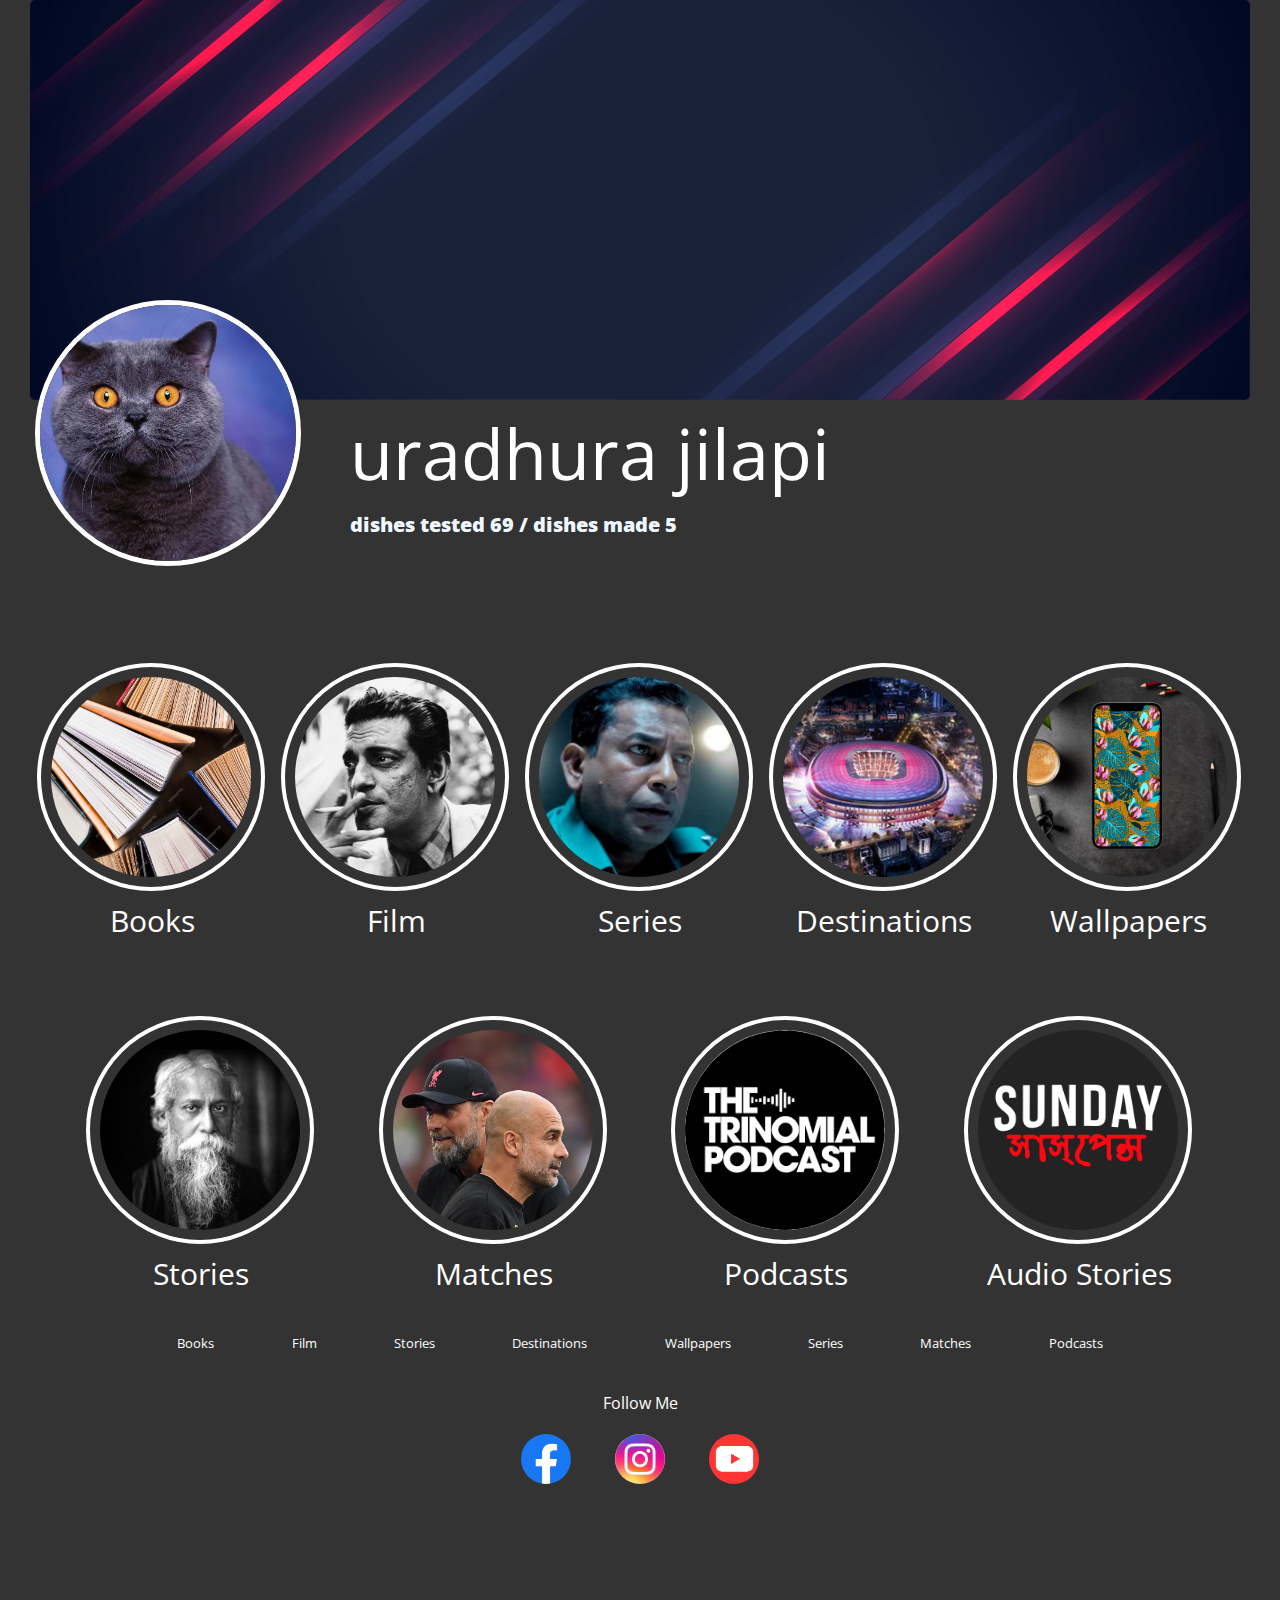
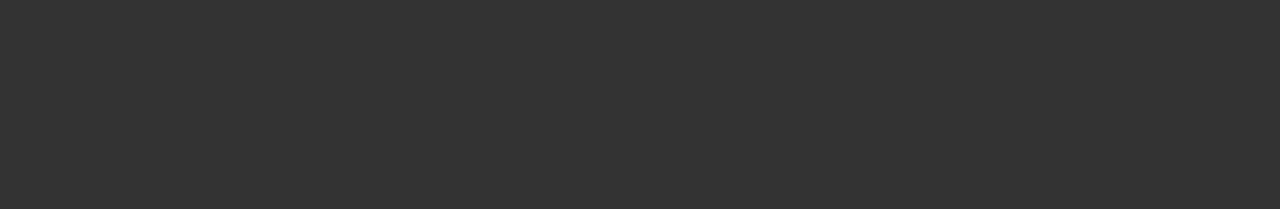
<file: index.html>
<!DOCTYPE html>
<html lang="en">
<head>
    <meta charset="UTF-8">
    <meta http-equiv="X-UA-Compatible" content="IE=edge">
    <meta name="viewport" content="width=device-width, initial-scale=1.0">
    <title>Document</title>
    <link rel="preconnect" href="https://fonts.googleapis.com">
<link rel="preconnect" href="https://fonts.gstatic.com" crossorigin>
<link href="https://fonts.googleapis.com/css2?family=DM+Sans:opsz@9..40&family=Open+Sans:wght@800&family=Roboto:ital,wght@0,500;0,900;1,400;1,900&family=Work+Sans:wght@300&display=swap" rel="stylesheet"> 
    <link rel="stylesheet" href="style.css">
    
</head>
<body>
    <div class="banner">
<img src="images/23964.jpg" alt="" width="100%">
    </div>
    <div class="user-profile">
        <img src="images/Diamond-Painting-Cat-Chartreux-Full-Square-Diamond-Embroidery-Animal-Pictures-Of-Rhinestones-Cross-Stitch-Kit-Home.webp" alt="">
    </div>
    <div class="user-info">
        <a href="">
            <p class="user-name">
                uradhura jilapi
            </p>
        </a>
        <p class="user-intro">
            dishes tested 69 / dishes made 5
        </p>
    </div>
    <main>
        <div class="categories">
            <div class="sub-categories">
                <a href="books.html">
                    <img src="images/books2.jpg" class="category-head" alt="">
                    Books
                </a>
            </div>
            <div class="sub-categories">

                
                <a href="film.html">
                    <img src="images/films.jpg" class="category-head" alt="">
                    Film</a>
            </div>
            <div class="sub-categories">
                <a href="series.html">
                    <img src="images/series.jpg" class="category-head" alt="">
                    Series</a>
            </div>
            <div class="sub-categories">
                
                <a href="destinations.html">
                    <img src="images/destination.jpg" class="category-head" alt="">
                    Destinations</a>
            </div>
            <div class="sub-categories">
                
                <a href="wallpapers.html">
                    <img src="images/wall.jpg" class="category-head" alt="">
                    Wallpapers</a>
            </div>
            <div class="sub-categories">
                
                <a href="stories.html">
                    <img src="images/stories.jpg" class="category-head" alt="">
                    Stories</a>
            </div>
            <div class="sub-categories">
                
                <a href="matches.html">
                    <img src="images/matches.jpg" class="category-head" alt="">
                    Matches</a>
            </div>
            <div class="sub-categories">
                
                <a href="podcasts.html">
                    <img src="images/podcast.png" class="category-head" alt="">
                    Podcasts</a>
            </div>
            <div class="sub-categories">
                
                <a href="audio stories.html">
                    <img src="images/sundaysuspense.png" class="category-head" alt="">
                    Audio Stories</a>
            </div>
            
        </div>
    </main>
    <footer>
        <section class="cats">
            <a href="books.html">Books</a>
            <a href="film.html">Film</a>
            <a href="stories.html">Stories</a>
            <a href="destinations.html">Destinations</a>
            <a href="wallpapers.html">Wallpapers</a>
            <a href="series.html">Series</a>
            <a href="matches.html">Matches</a>
            <a href="podcasts.html">Podcasts</a>
            <a href="audio stories.html" id="hidden">AudioStories</a>
        </section>
        <section class="socials">
            <span>Follow Me</span>
            <div>
                <a href="https://www.facebook.com/UradhuraJilapi/"><img src="images/ced66ecfc53814d71f8774789b55cc76.png" alt="" id="gol"></a>
                <a href="https://www.instagram.com/uradhura_jilapi/"><img src="images/ig.jpg" alt="" id="gol"></a>
                <a href="https://www.youtube.com/@abdullahalshafi7847"><img src="images/yt.jpg" alt="" id="gol"></a>
            </div>
        </section>
        </footer>
</body>
</html>
</file>
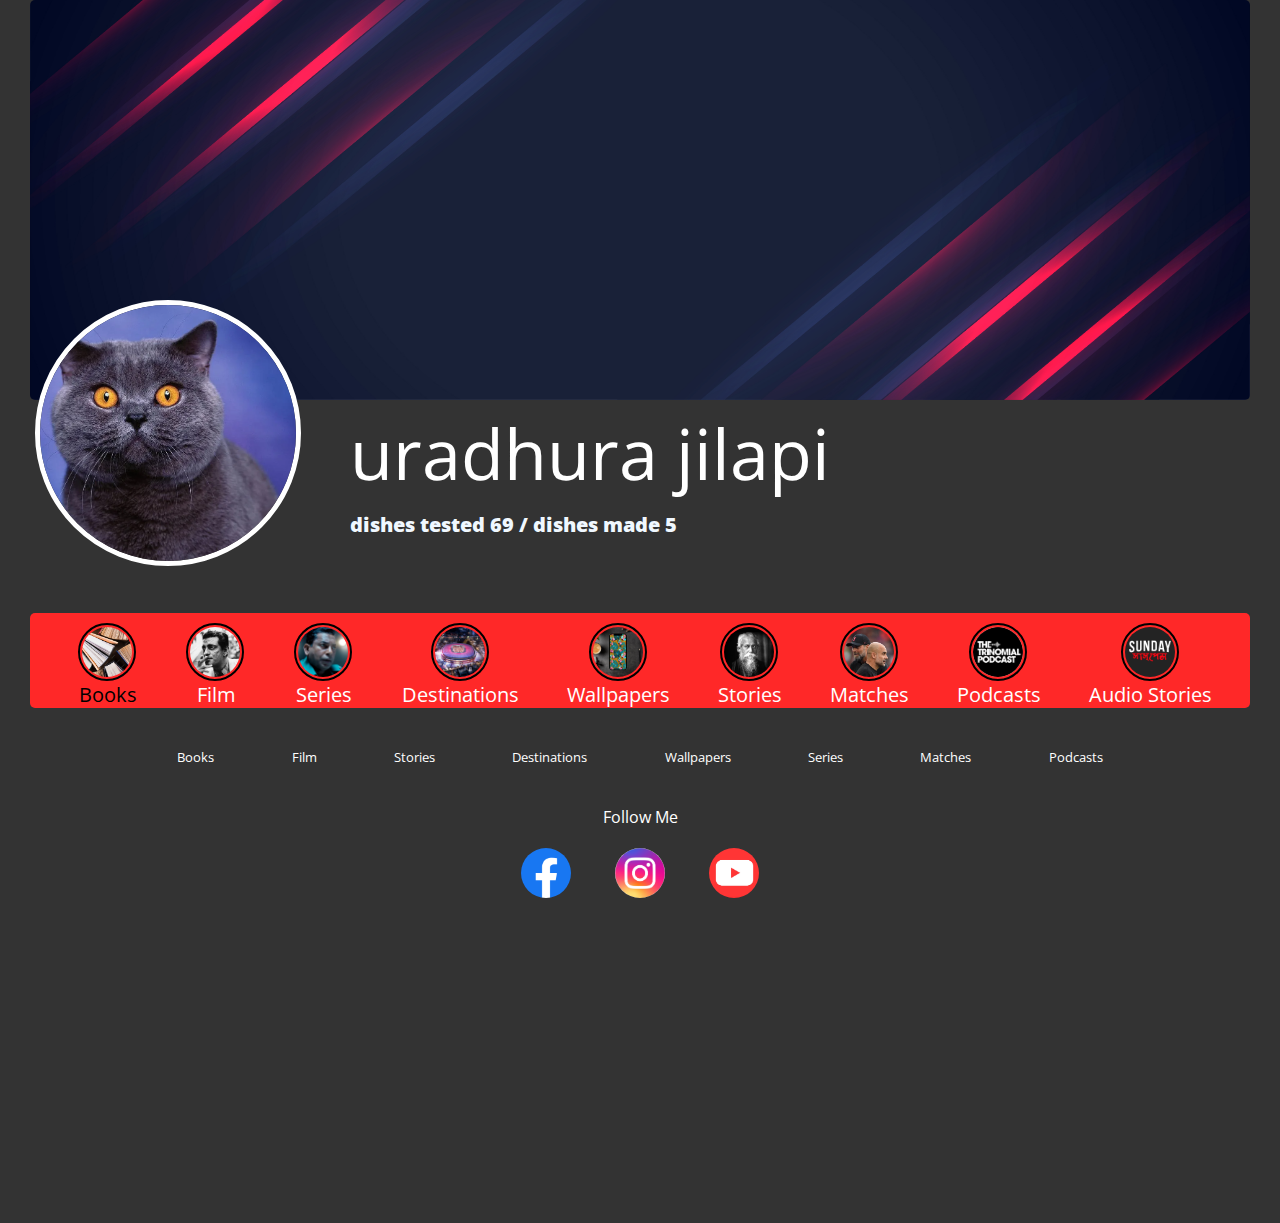
<file: books.html>
<!DOCTYPE html>
<html lang="en">
<head>
    <meta charset="UTF-8">
    <meta http-equiv="X-UA-Compatible" content="IE=edge">
    <meta name="viewport" content="width=device-width, initial-scale=1.0">
    <title>Document</title>
    <link rel="preconnect" href="https://fonts.googleapis.com">
<link rel="preconnect" href="https://fonts.gstatic.com" crossorigin>
<link href="https://fonts.googleapis.com/css2?family=DM+Sans:opsz@9..40&family=Open+Sans:wght@800&family=Roboto:ital,wght@0,500;0,900;1,400;1,900&family=Work+Sans:wght@300&display=swap" rel="stylesheet"> 
    <link rel="stylesheet" href="style.css">
    
</head>
<body>
    <div class="banner">
<img src="images/23964.jpg" alt="" width="100%">
    </div>
    <div class="user-profile">
        <img src="images/Diamond-Painting-Cat-Chartreux-Full-Square-Diamond-Embroidery-Animal-Pictures-Of-Rhinestones-Cross-Stitch-Kit-Home.webp" alt="">
    </div>
    <div class="user-info">
        <p class="user-name">
            <a href="landing page.html">uradhura jilapi</a>
        </p>
        <p class="user-intro">
            dishes tested 69 / dishes made 5
        </p>
    </div>
    <nav>
        <div class="category">
            <div class="sub-category">
                <img src="images/books2.jpg" class="category-head" alt="">
                <a href="books.html" id="in-books">Books</a>
            </div>
            <div class="sub-category">
                <img src="images/films.jpg" class="category-head" alt="">
                <a href="film.html">Film</a>
            </div>
            <div class="sub-category">
                <img src="images/series.jpg" class="category-head" alt="">
                <a href="series.html">Series</a>
            </div>
            <div class="sub-category">
                <img src="images/destination.jpg" class="category-head" alt="">
                <a href="destinations.html">Destinations</a>
            </div>
            <div class="sub-category">
                <img src="images/wall.jpg" class="category-head" alt="">
                <a href="wallpapers.html">Wallpapers</a>
            </div>
            <div class="sub-category">
                <img src="images/stories.jpg" class="category-head" alt="">
                <a href="stories.html">Stories</a>
            </div>
            <div class="sub-category">
                <img src="images/matches.jpg" class="category-head" alt="">
                <a href="matches.html">Matches</a>
            </div>
            <div class="sub-category">
                <img src="images/podcast.png" class="category-head" alt="">
                <a href="podcasts.html">Podcasts</a>
            </div>
            <div class="sub-category">
                <img src="images/sundaysuspense.png" class="category-head" alt="">
                <a href="audio stories.html">Audio Stories</a>
            </div>
        </div>
    </nav>
    <footer>
        <section class="cats">
            <a href="books.html">Books</a>
            <a href="film.html">Film</a>
            <a href="stories.html">Stories</a>
            <a href="destinations.html">Destinations</a>
            <a href="wallpapers.html">Wallpapers</a>
            <a href="series.html">Series</a>
            <a href="matches.html">Matches</a>
            <a href="podcasts.html">Podcasts</a>
            <a href="audio stories.html" id="hidden">AudioStories</a>
        </section>
        <section class="socials">
            <span>Follow Me</span>
            <div>
                <a href="https://www.facebook.com/UradhuraJilapi/"><img src="images/ced66ecfc53814d71f8774789b55cc76.png" alt="" id="gol"></a>
                <a href="https://www.instagram.com/uradhura_jilapi/"><img src="images/ig.jpg" alt="" id="gol"></a>
                <a href="https://www.youtube.com/@abdullahalshafi7847"><img src="images/yt.jpg" alt="" id="gol"></a>
            </div>
        </section>
        </footer>
</body>
</html>
</file>
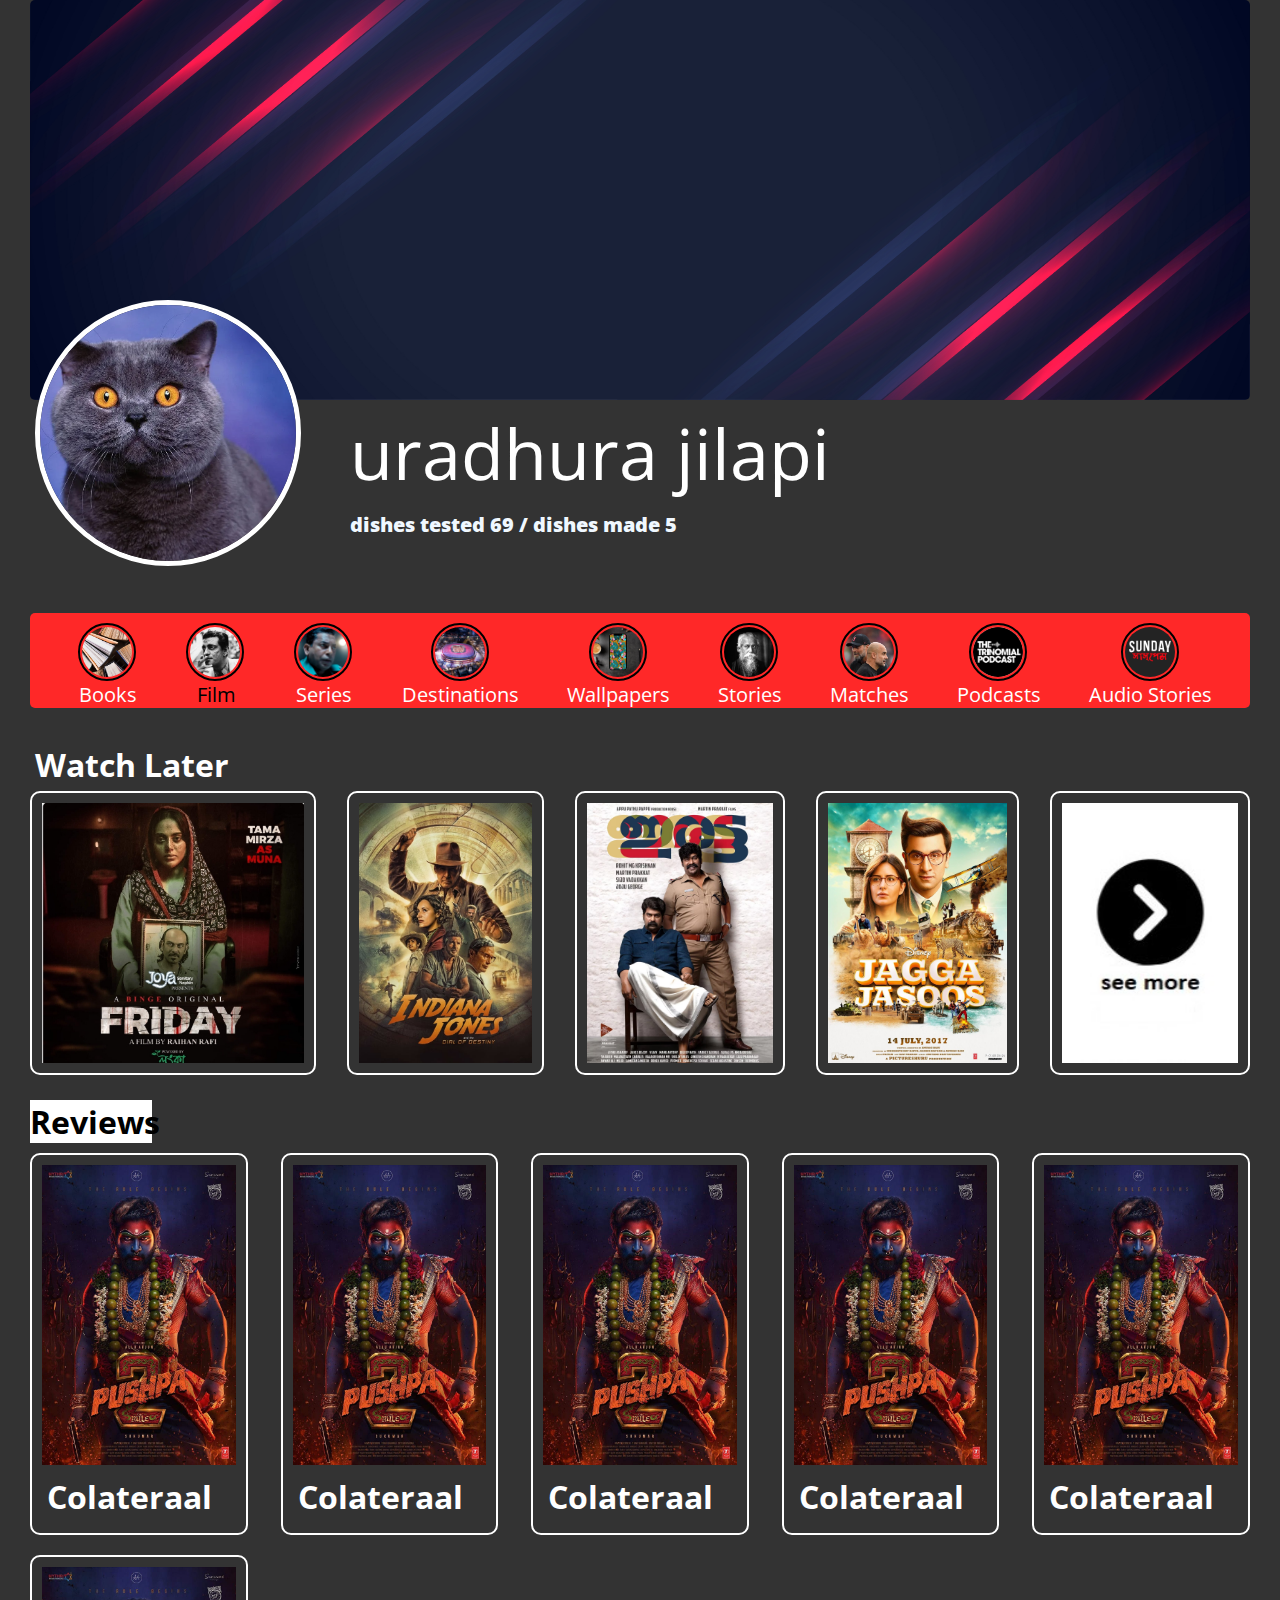
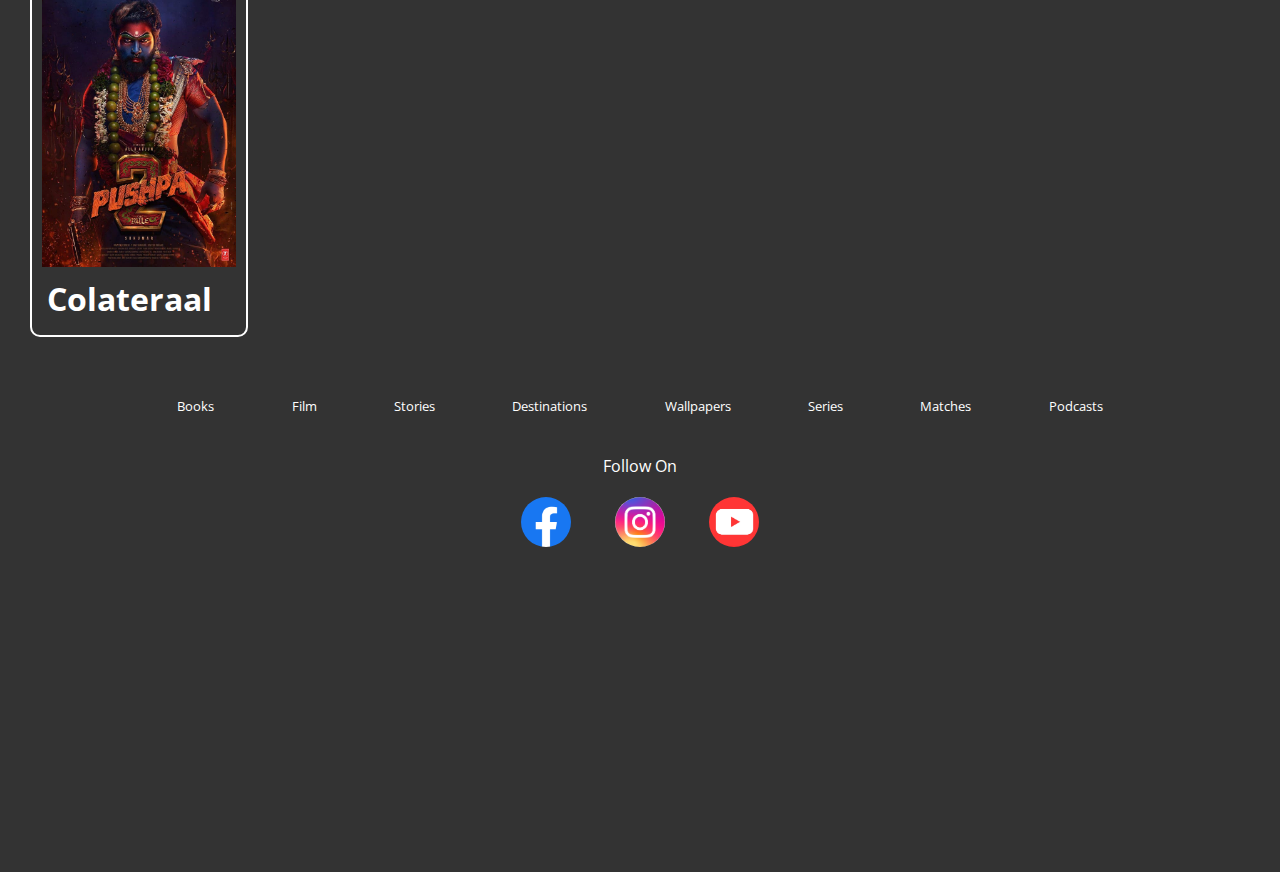
<file: film.html>
<!DOCTYPE html>
<html lang="en">
<head>
    <meta charset="UTF-8">
    <meta http-equiv="X-UA-Compatible" content="IE=edge">
    <meta name="viewport" content="width=device-width, initial-scale=1.0">
    <title>Document</title>
    <link rel="preconnect" href="https://fonts.googleapis.com">
<link rel="preconnect" href="https://fonts.gstatic.com" crossorigin>
<link href="https://fonts.googleapis.com/css2?family=DM+Sans:opsz@9..40&family=Open+Sans:wght@800&family=Roboto:ital,wght@0,500;0,900;1,400;1,900&family=Work+Sans:wght@300&display=swap" rel="stylesheet"> 
    <link rel="stylesheet" href="style.css">
    
</head>
<body>
    <div class="banner">
<img src="images/23964.jpg" alt="" width="100%">
    </div>
    <div class="user-profile">
        <img src="images/Diamond-Painting-Cat-Chartreux-Full-Square-Diamond-Embroidery-Animal-Pictures-Of-Rhinestones-Cross-Stitch-Kit-Home.webp" alt="">
    </div>
    <div class="user-info">
        <p class="user-name">
            <a href="landing page.html">uradhura jilapi</a>
        </p>
        <p class="user-intro">
            dishes tested 69 / dishes made 5
        </p>
    </div>
    <nav>
        <div class="category">
            <div class="sub-category">
                <img src="images/books2.jpg" class="category-head" alt="">
                <a href="books.html">Books</a>
            </div>
            <div class="sub-category">
                <img src="images/films.jpg" class="category-head" alt="">
                <a href="film.html" id="in-film">Film</a>
            </div>
            <div class="sub-category">
                <img src="images/series.jpg" class="category-head" alt="">
                <a href="series.html">Series</a>
            </div>
            <div class="sub-category">
                <img src="images/destination.jpg" class="category-head" alt="">
                <a href="destinations.html">Destinations</a>
            </div>
            <div class="sub-category">
                <img src="images/wall.jpg" class="category-head" alt="">
                <a href="wallpapers.html">Wallpapers</a>
            </div>
            <div class="sub-category">
                <img src="images/stories.jpg" class="category-head" alt="">
                <a href="stories.html">Stories</a>
            </div>
            <div class="sub-category">
                <img src="images/matches.jpg" class="category-head" alt="">
                <a href="matches.html">Matches</a>
            </div>
            <div class="sub-category">
                <img src="images/podcast.png" class="category-head" alt="">
                <a href="podcasts.html">Podcasts</a>
            </div>
            <div class="sub-category">
                <img src="images/sundaysuspense.png" class="category-head" alt="">
                <a href="audio stories.html">Audio Stories</a>
            </div>
        </div>
    </nav>
    <main class="film">
        <h1>Watch Later</h1>
        <article class="watch-later">
            <img src="images/films/friday.jpg" alt="">
            <img src="images/films/dial of destiny.jpg" alt="">
            
            <img src="images/films/iratta.avif" alt="">
            <img src="images/films/jj.jpg" alt="">
            <a href="watch-later.html">
                <img src="images/films/more-icon-design-vector-templates-260nw-2170488215.jpg" alt="">
            </a>
        </article>
        <h1 class="review-head">Reviews</h1>
        <article class="reviews">
            <section class="review">
                <div class="review-text">
                    <img src="images/films/pushpa the rule.jpg" alt="">
                    <h1>Colateraal</h1>
                </div>
            </section>
            <section class="review">
                <div class="review-text">
                    <img src="images/films/pushpa the rule.jpg" alt="">
                    <h1>Colateraal</h1>
                </div>
            </section>
            <section class="review">
                <div class="review-text">
                    <img src="images/films/pushpa the rule.jpg" alt="">
                    <h1>Colateraal</h1>
                </div>
            </section>
            <section class="review">
                <div class="review-text">
                    <img src="images/films/pushpa the rule.jpg" alt="">
                    <h1>Colateraal</h1>
                </div>
            </section>
            <section class="review">
                <div class="review-text">
                    <img src="images/films/pushpa the rule.jpg" alt="">
                    <h1>Colateraal</h1>
                </div>
            </section>
            <section class="review">
                <div class="review-text">
                    <img src="images/films/pushpa the rule.jpg" alt="">
                    <h1>Colateraal</h1>
                </div>
            </section>
        </article>

    </main>
    <footer>
        <section class="cats">
            <a href="books.html">Books</a>
            <a href="film.html">Film</a>
            <a href="stories.html">Stories</a>
            <a href="destinations.html">Destinations</a>
            <a href="wallpapers.html">Wallpapers</a>
            <a href="series.html">Series</a>
            <a href="matches.html">Matches</a>
            <a href="podcasts.html">Podcasts</a>
            <a href="audio stories.html" id="hidden">AudioStories</a>
        </section>
        <section class="socials">
            <span>Follow On</span>
            <div>
                <a href="https://www.facebook.com/UradhuraJilapi/"><img src="images/ced66ecfc53814d71f8774789b55cc76.png" alt="" id="gol"></a>
                <a href="https://www.instagram.com/uradhura_jilapi/"><img src="images/ig.jpg" alt="" id="gol"></a>
                <a href="https://www.youtube.com/@abdullahalshafi7847"><img src="images/yt.jpg" alt="" id="gol"></a>
            </div>
        </section>
        </footer>
</body>
</html>
</file>
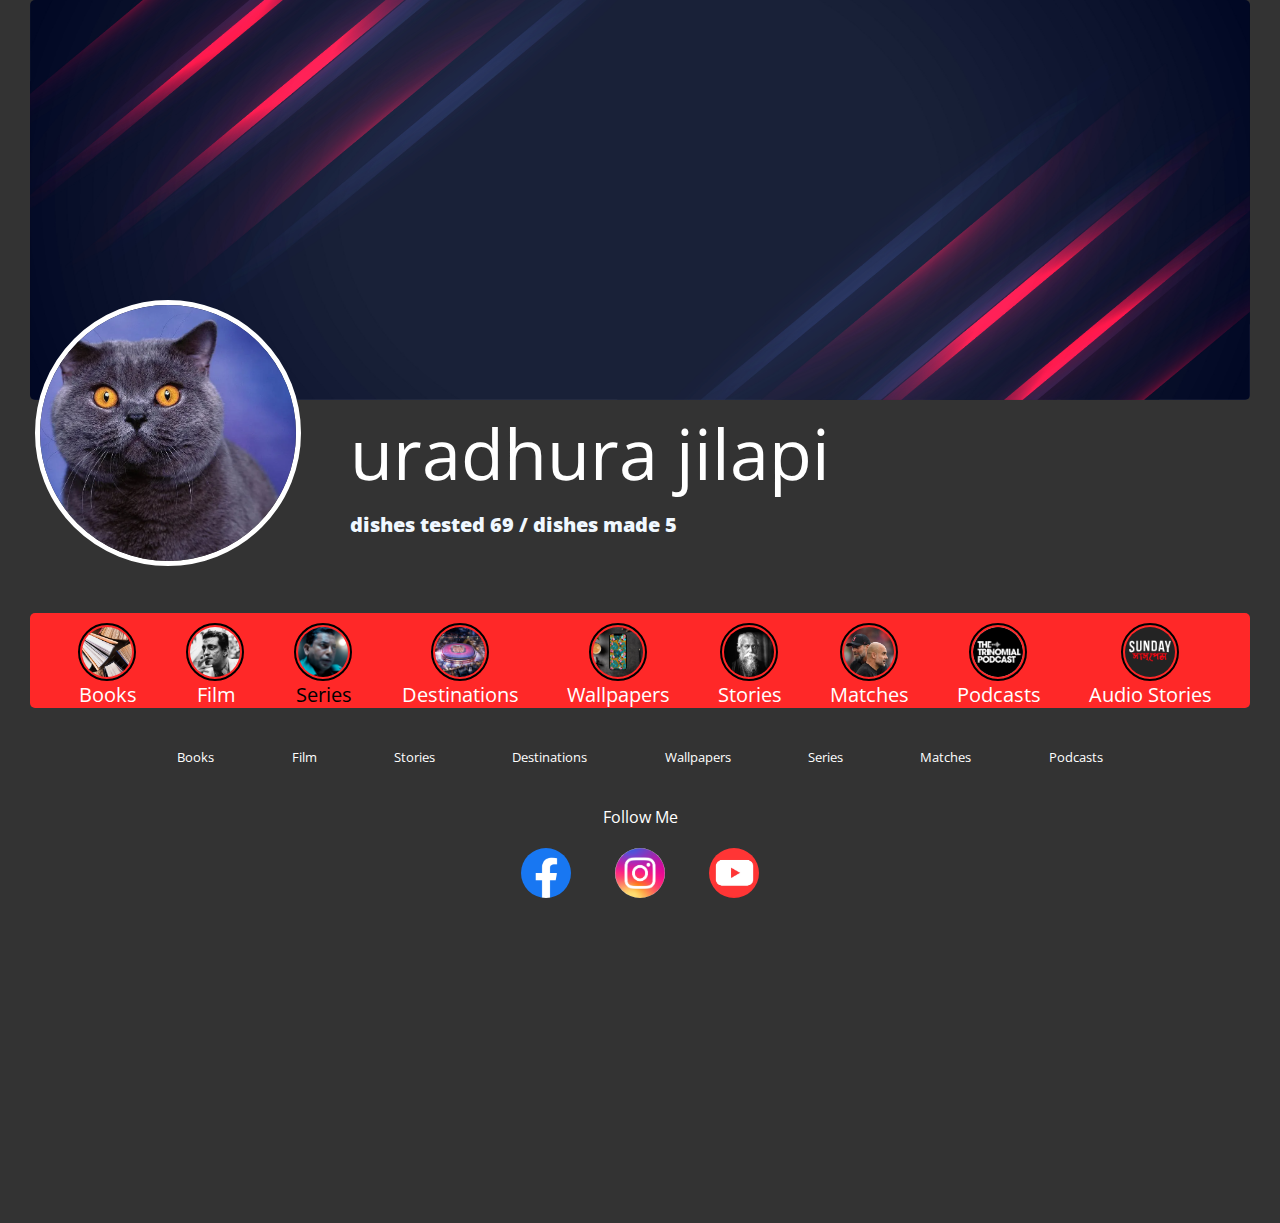
<file: series.html>
<!DOCTYPE html>
<html lang="en">
<head>
    <meta charset="UTF-8">
    <meta http-equiv="X-UA-Compatible" content="IE=edge">
    <meta name="viewport" content="width=device-width, initial-scale=1.0">
    <title>Document</title>
    <link rel="preconnect" href="https://fonts.googleapis.com">
<link rel="preconnect" href="https://fonts.gstatic.com" crossorigin>
<link href="https://fonts.googleapis.com/css2?family=DM+Sans:opsz@9..40&family=Open+Sans:wght@800&family=Roboto:ital,wght@0,500;0,900;1,400;1,900&family=Work+Sans:wght@300&display=swap" rel="stylesheet"> 
    <link rel="stylesheet" href="style.css">
    
</head>
<body>
    <div class="banner">
<img src="images/23964.jpg" alt="" width="100%">
    </div>
    <div class="user-profile">
        <img src="images/Diamond-Painting-Cat-Chartreux-Full-Square-Diamond-Embroidery-Animal-Pictures-Of-Rhinestones-Cross-Stitch-Kit-Home.webp" alt="">
    </div>
    <div class="user-info">
        <p class="user-name">
            <a href="landing page.html">uradhura jilapi</a>
        </p>
        <p class="user-intro">
            dishes tested 69 / dishes made 5
        </p>
    </div>
    <nav>
        <div class="category">
            <div class="sub-category">
                <img src="images/books2.jpg" class="category-head" alt="">
                <a href="books.html">Books</a>
            </div>
            <div class="sub-category">
                <img src="images/films.jpg" class="category-head" alt="">
                <a href="film.html">Film</a>
            </div>
            <div class="sub-category">
                <img src="images/series.jpg" class="category-head" alt="">
                <a href="series.html" id="in-series">Series</a>
            </div>
            <div class="sub-category">
                <img src="images/destination.jpg" class="category-head" alt="">
                <a href="destinations.html">Destinations</a>
            </div>
            <div class="sub-category">
                <img src="images/wall.jpg" class="category-head" alt="">
                <a href="wallpapers.html">Wallpapers</a>
            </div>
            <div class="sub-category">
                <img src="images/stories.jpg" class="category-head" alt="">
                <a href="stories.html">Stories</a>
            </div>
            <div class="sub-category">
                <img src="images/matches.jpg" class="category-head" alt="">
                <a href="matches.html">Matches</a>
            </div>
            <div class="sub-category">
                <img src="images/podcast.png" class="category-head" alt="">
                <a href="podcasts.html">Podcasts</a>
            </div>
            <div class="sub-category">
                <img src="images/sundaysuspense.png" class="category-head" alt="">
                <a href="audio stories.html">Audio Stories</a>
            </div>
        </div>
    </nav>
    <footer>
        <section class="cats">
            <a href="books.html">Books</a>
            <a href="film.html">Film</a>
            <a href="stories.html">Stories</a>
            <a href="destinations.html">Destinations</a>
            <a href="wallpapers.html">Wallpapers</a>
            <a href="series.html">Series</a>
            <a href="matches.html">Matches</a>
            <a href="podcasts.html">Podcasts</a>
            <a href="audio stories.html" id="hidden">AudioStories</a>
        </section>
        <section class="socials">
            <span>Follow Me</span>
            <div>
                <a href="https://www.facebook.com/UradhuraJilapi/"><img src="images/ced66ecfc53814d71f8774789b55cc76.png" alt="" id="gol"></a>
                <a href="https://www.instagram.com/uradhura_jilapi/"><img src="images/ig.jpg" alt="" id="gol"></a>
                <a href="https://www.youtube.com/@abdullahalshafi7847"><img src="images/yt.jpg" alt="" id="gol"></a>
            </div>
        </section>
        </footer>
</body>
</html>
</file>
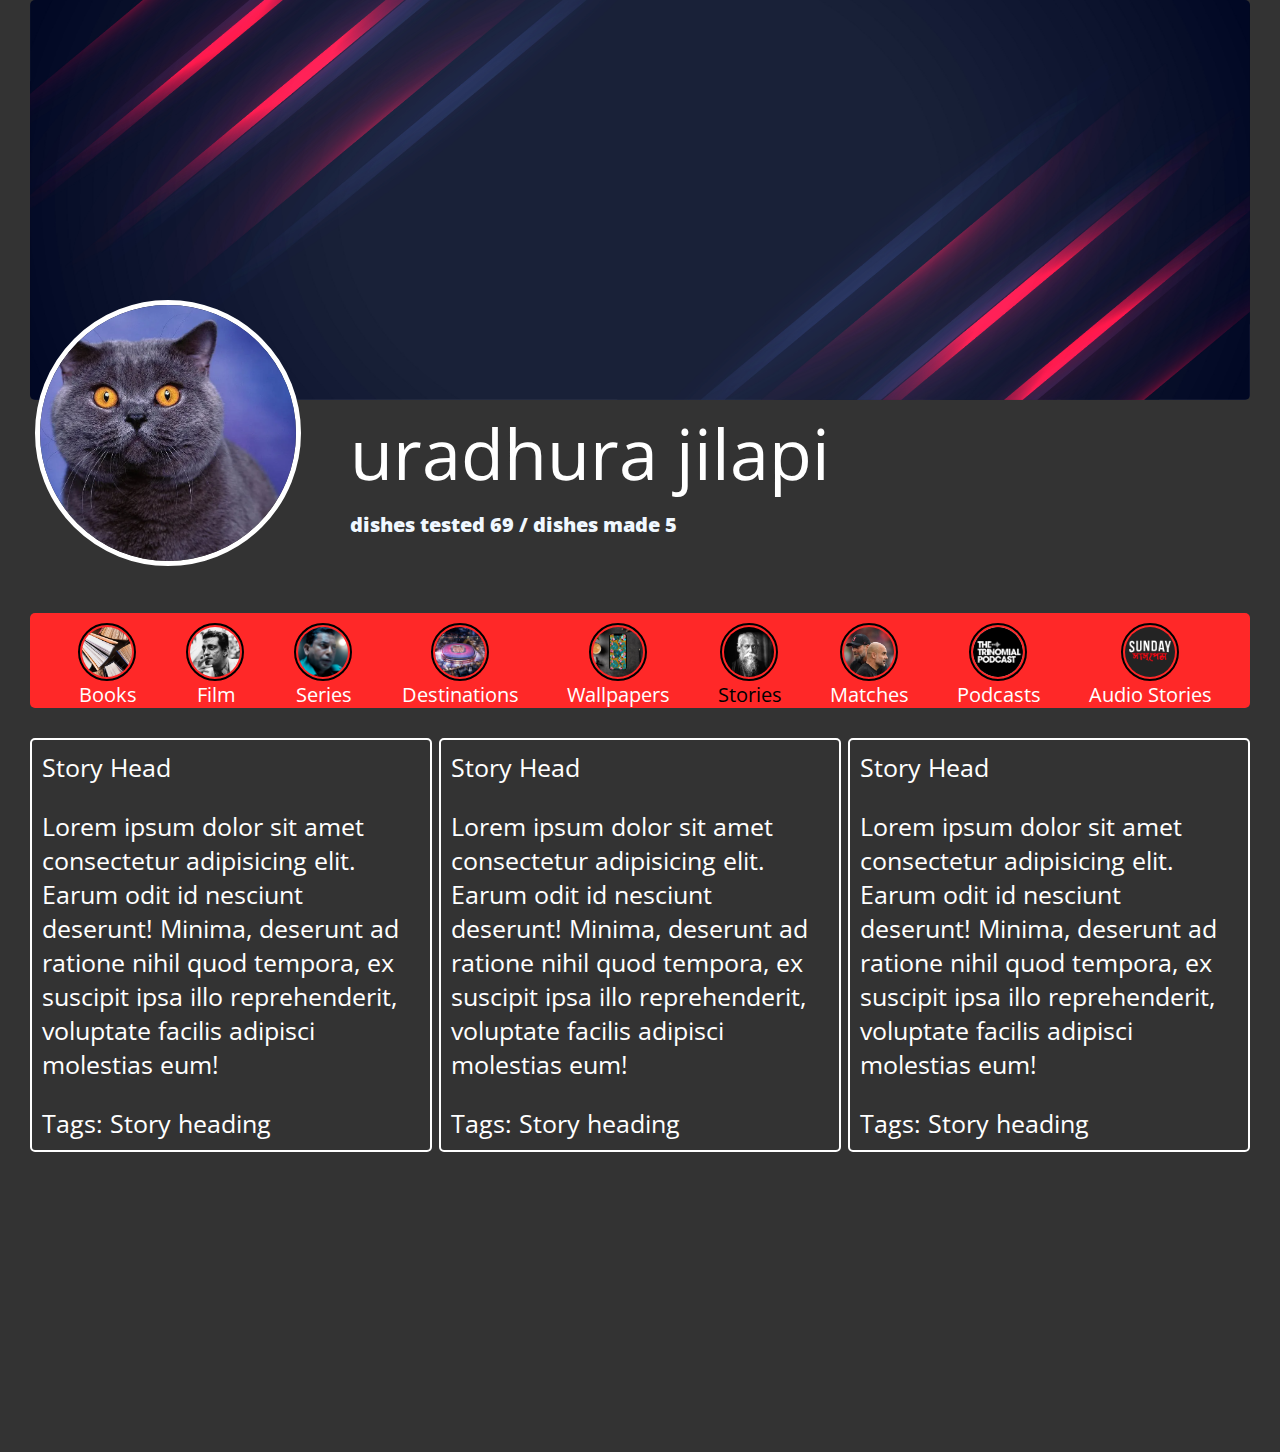
<file: stories.html>
<!DOCTYPE html>
<html lang="en">
<head>
    <meta charset="UTF-8">
    <meta http-equiv="X-UA-Compatible" content="IE=edge">
    <meta name="viewport" content="width=device-width, initial-scale=1.0">
    <title>Document</title>
    <link rel="preconnect" href="https://fonts.googleapis.com">
<link rel="preconnect" href="https://fonts.gstatic.com" crossorigin>
<link href="https://fonts.googleapis.com/css2?family=DM+Sans:opsz@9..40&family=Open+Sans:wght@800&family=Roboto:ital,wght@0,500;0,900;1,400;1,900&family=Work+Sans:wght@300&display=swap" rel="stylesheet"> 
    <link rel="stylesheet" href="style.css">
    
</head>
<body>
    <div class="banner">
<img src="images/23964.jpg" alt="" width="100%">
    </div>
    <div class="user-profile">
        <img src="images/Diamond-Painting-Cat-Chartreux-Full-Square-Diamond-Embroidery-Animal-Pictures-Of-Rhinestones-Cross-Stitch-Kit-Home.webp" alt="">
    </div>
    <div class="user-info">
        <p class="user-name">
            <a href="landing page.html">uradhura jilapi</a>
        </p>
        <p class="user-intro">
            dishes tested 69 / dishes made 5
        </p>
    </div>
    <nav>
        <div class="category">
            <div class="sub-category">
                <img src="images/books2.jpg" class="category-head" alt="">
                <a href="books.html">Books</a>
            </div>
            <div class="sub-category">
                <img src="images/films.jpg" class="category-head" alt="">
                <a href="film.html">Film</a>
            </div>
            <div class="sub-category">
                <img src="images/series.jpg" class="category-head" alt="">
                <a href="series.html">Series</a>
            </div>
            <div class="sub-category">
                <img src="images/destination.jpg" class="category-head" alt="">
                <a href="destinations.html">Destinations</a>
            </div>
            <div class="sub-category">
                <img src="images/wall.jpg" class="category-head" alt="">
                <a href="wallpapers.html">Wallpapers</a>
            </div>
            <div class="sub-category">
                <img src="images/stories.jpg" class="category-head" alt="">
                <a href="stories.html" id="in-stories">Stories</a>
            </div>
            <div class="sub-category">
                <img src="images/matches.jpg" class="category-head" alt="">
                <a href="matches.html">Matches</a>
            </div>
            <div class="sub-category">
                <img src="images/podcast.png" class="category-head" alt="">
                <a href="podcasts.html">Podcasts</a>
            </div>
            <div class="sub-category">
                <img src="images/sundaysuspense.png" class="category-head" alt="">
                <a href="audio stories.html">Audio Stories</a>
            </div>
        </div>
    </nav>
<main class="stories">
    <section class="story">
    <span>Story Head</span>  
    <p>
    Lorem ipsum dolor sit amet consectetur adipisicing elit. Earum odit id nesciunt deserunt! Minima, deserunt ad ratione nihil quod tempora, ex suscipit ipsa illo reprehenderit, voluptate facilis adipisci molestias eum!
    </p>
    <div>
    <span>
    Tags:
    </span>
    <a href="">Story heading</a>
    </div>
    </section>
    <section class="story">
    <span>Story Head</span>  
    <p>
    Lorem ipsum dolor sit amet consectetur adipisicing elit. Earum odit id nesciunt deserunt! Minima, deserunt ad ratione nihil quod tempora, ex suscipit ipsa illo reprehenderit, voluptate facilis adipisci molestias eum!
    </p>
    <div>
    <span>
    Tags:
    </span>
    <a href="">Story heading</a>
    </div>
    </section>
    <section class="story">
    <span>Story Head</span>  
    <p>
    Lorem ipsum dolor sit amet consectetur adipisicing elit. Earum odit id nesciunt deserunt! Minima, deserunt ad ratione nihil quod tempora, ex suscipit ipsa illo reprehenderit, voluptate facilis adipisci molestias eum!
    </p>
    <div>
    <span>
    Tags:
    </span>
    <a href="">Story heading</a>
    </div>
    </section>
</main>
</body>
</html>
</file>
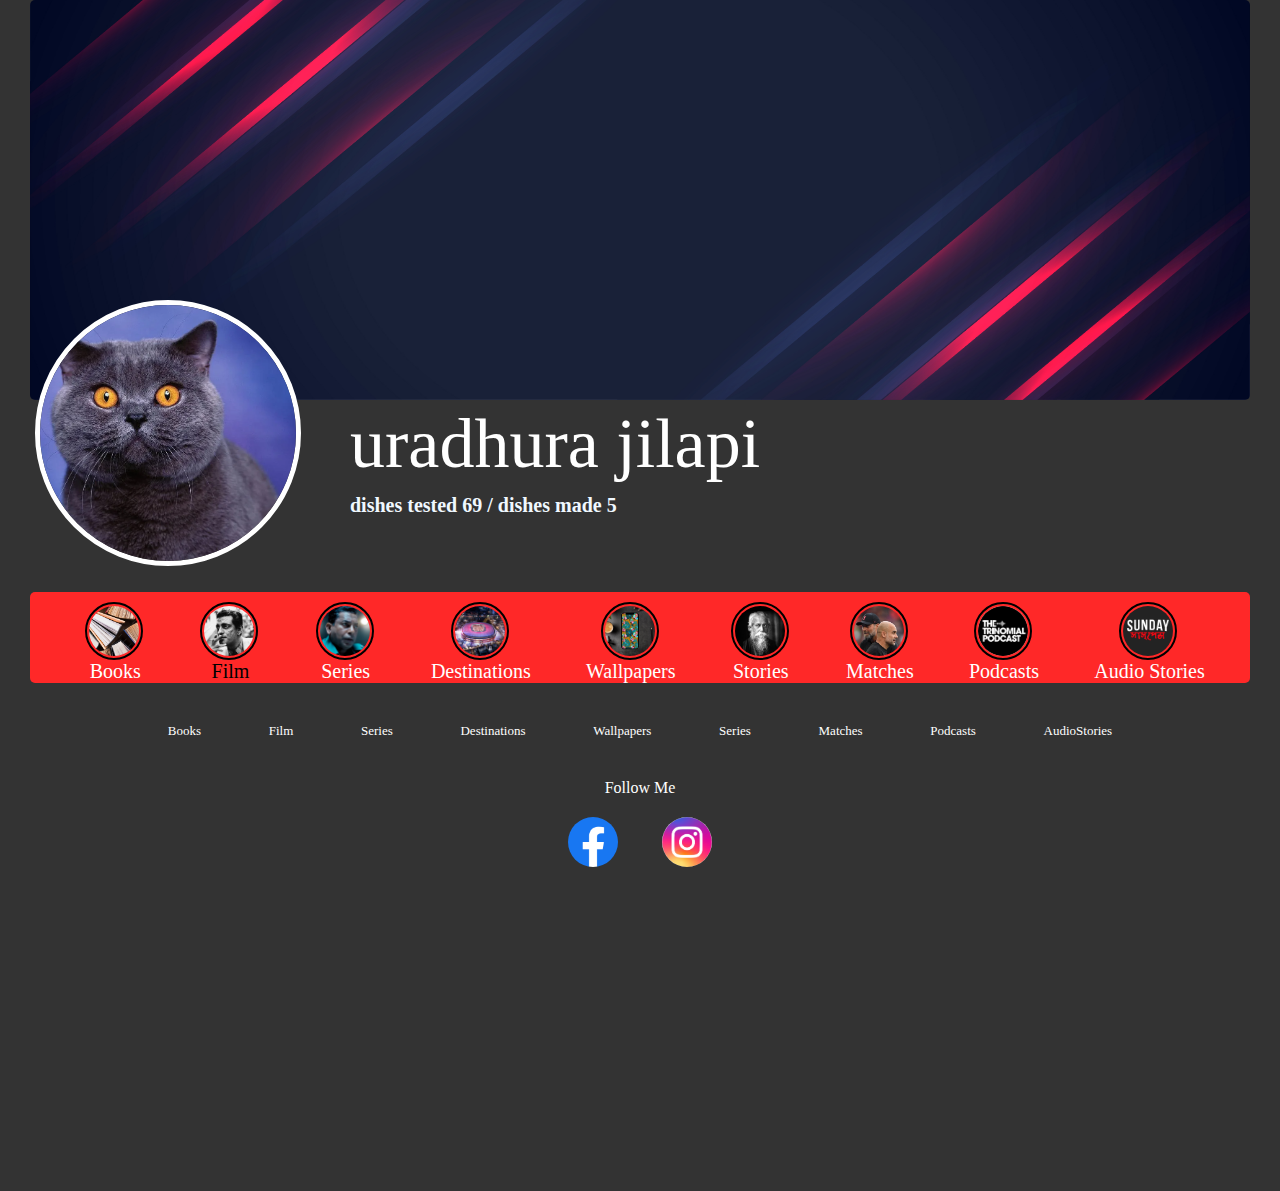
<file: template.html>
<!DOCTYPE html>
<html lang="en">
<head>
    <meta charset="UTF-8">
    <meta name="viewport" content="width=device-width, initial-scale=1.0">
    <title>Document</title>
    <link rel="stylesheet" href="style.css">
</head>
<body>
    <div class="banner">
        <img src="images/23964.jpg" alt="" width="100%">
            </div>
            <div class="user-profile">
                <img src="images/Diamond-Painting-Cat-Chartreux-Full-Square-Diamond-Embroidery-Animal-Pictures-Of-Rhinestones-Cross-Stitch-Kit-Home.webp" alt="">
            </div>
            <div class="user-info">
                <p class="user-name">
                    <a href="landing page.html">uradhura jilapi</a>
                </p>
                <p class="user-intro">
                    dishes tested 69 / dishes made 5
                </p>
            </div>
            <nav>
                <div class="category">
                    <div class="sub-category">
                        <img src="images/books2.jpg" class="category-head" alt="">
                        <a href="books.html">Books</a>
                    </div>
                    <div class="sub-category">
                        <img src="images/films.jpg" class="category-head" alt="">
                        <a href="film.html" id="in-film">Film</a>
                    </div>
                    <div class="sub-category">
                        <img src="images/series.jpg" class="category-head" alt="">
                        <a href="series.html">Series</a>
                    </div>
                    <div class="sub-category">
                        <img src="images/destination.jpg" class="category-head" alt="">
                        <a href="destinations.html">Destinations</a>
                    </div>
                    <div class="sub-category">
                        <img src="images/wall.jpg" class="category-head" alt="">
                        <a href="wallpapers.html">Wallpapers</a>
                    </div>
                    <div class="sub-category">
                        <img src="images/stories.jpg" class="category-head" alt="">
                        <a href="stories.html">Stories</a>
                    </div>
                    <div class="sub-category">
                        <img src="images/matches.jpg" class="category-head" alt="">
                        <a href="matches.html">Matches</a>
                    </div>
                    <div class="sub-category">
                        <img src="images/podcast.png" class="category-head" alt="">
                        <a href="podcasts.html">Podcasts</a>
                    </div>
                    <div class="sub-category">
                        <img src="images/sundaysuspense.png" class="category-head" alt="">
                        <a href="audio stories.html">Audio Stories</a>
                    </div>
                </div>
            </nav>
    <footer>
    <section class="cats">
        <a href="books.html">Books</a>
        <a href="film.html">Film</a>
        <a href="series.html">Series</a>
        <a href="destinations.html">Destinations</a>
        <a href="wallpapers.html">Wallpapers</a>
        <a href="series.html">Series</a>
        <a href="matches.html">Matches</a>
        <a href="podcasts.html">Podcasts</a>
        <a href="audio stories.html">AudioStories</a>
    </section>
    <section class="socials">
        <span>Follow Me</span>
        <div>
            <a href="https://www.facebook.com/UradhuraJilapi/"><img src="images/ced66ecfc53814d71f8774789b55cc76.png" alt="" id="gol"></a>
            <a href="https://www.instagram.com/uradhura_jilapi/"><img src="images/ig.jpg" alt="" id="gol"></a>
        </div>
    </section>
    </footer>
</body>
</html>
</file>
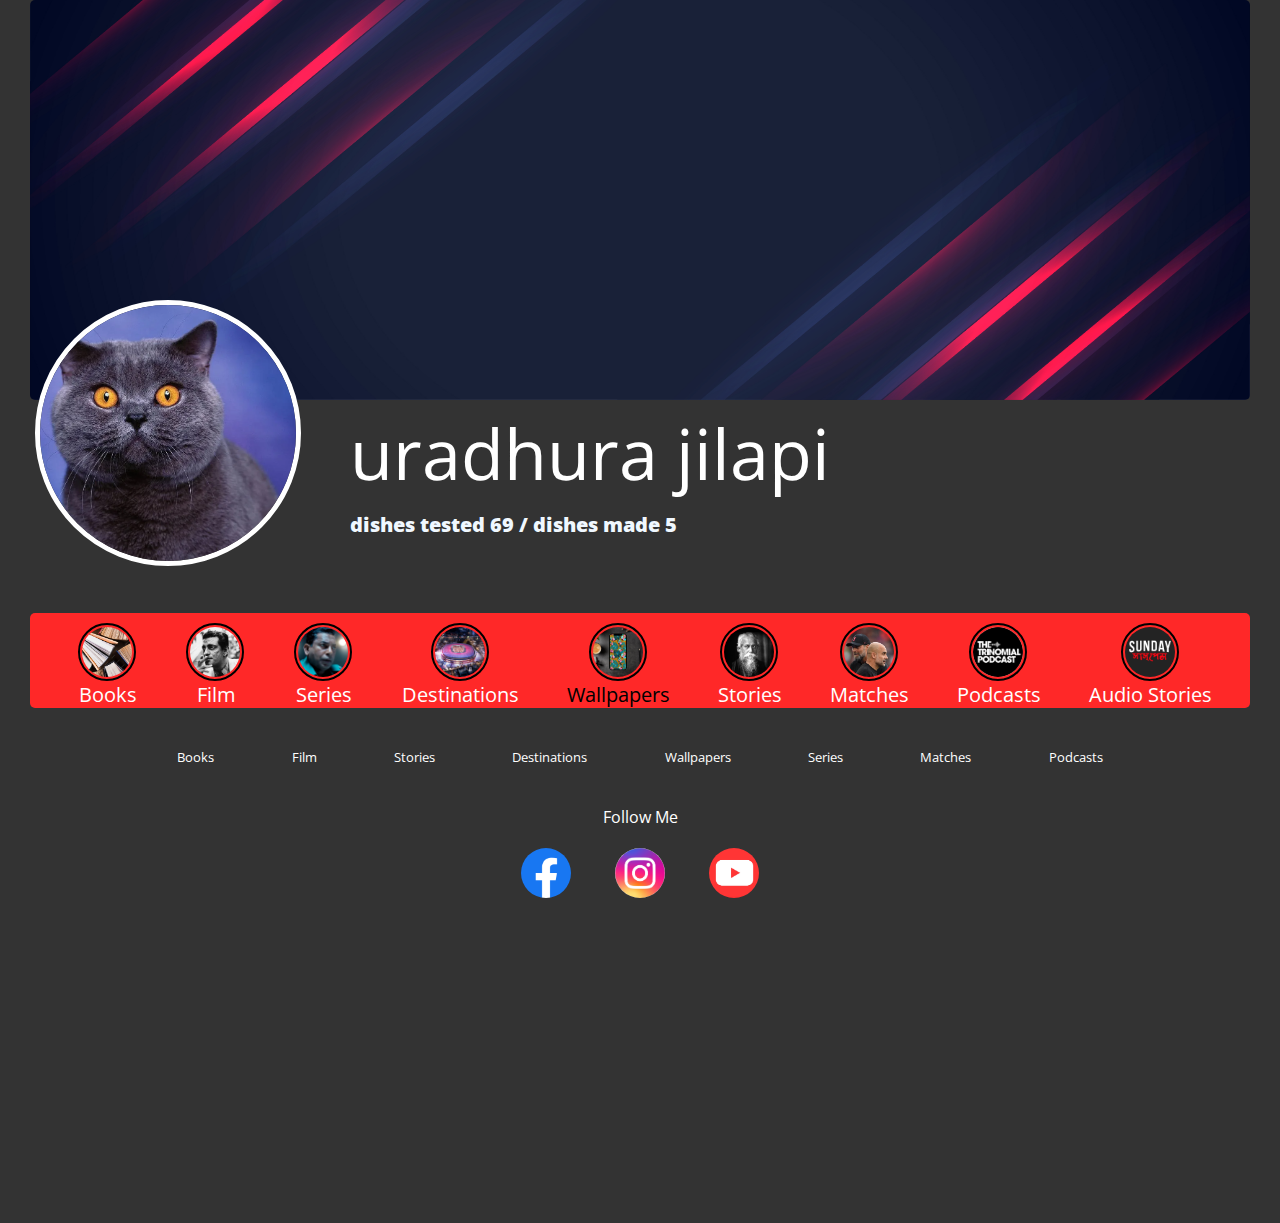
<file: wallpapers.html>
<!DOCTYPE html>
<html lang="en">
<head>
    <meta charset="UTF-8">
    <meta http-equiv="X-UA-Compatible" content="IE=edge">
    <meta name="viewport" content="width=device-width, initial-scale=1.0">
    <title>Document</title>
    <link rel="preconnect" href="https://fonts.googleapis.com">
<link rel="preconnect" href="https://fonts.gstatic.com" crossorigin>
<link href="https://fonts.googleapis.com/css2?family=DM+Sans:opsz@9..40&family=Open+Sans:wght@800&family=Roboto:ital,wght@0,500;0,900;1,400;1,900&family=Work+Sans:wght@300&display=swap" rel="stylesheet"> 
    <link rel="stylesheet" href="style.css">
    
</head>
<body>
    <div class="banner">
<img src="images/23964.jpg" alt="" width="100%">
    </div>
    <div class="user-profile">
        <img src="images/Diamond-Painting-Cat-Chartreux-Full-Square-Diamond-Embroidery-Animal-Pictures-Of-Rhinestones-Cross-Stitch-Kit-Home.webp" alt="">
    </div>
    <div class="user-info">
        <p class="user-name">
            <a href="landing page.html">uradhura jilapi</a>
        </p>
        <p class="user-intro">
            dishes tested 69 / dishes made 5
        </p>
    </div>
    <nav>
        <div class="category">
            <div class="sub-category">
                <img src="images/books2.jpg" class="category-head" alt="">
                <a href="books.html">Books</a>
            </div>
            <div class="sub-category">
                <img src="images/films.jpg" class="category-head" alt="">
                <a href="film.html">Film</a>
            </div>
            <div class="sub-category">
                <img src="images/series.jpg" class="category-head" alt="">
                <a href="series.html">Series</a>
            </div>
            <div class="sub-category">
                <img src="images/destination.jpg" class="category-head" alt="">
                <a href="destinations.html">Destinations</a>
            </div>
            <div class="sub-category">
                <img src="images/wall.jpg" class="category-head" alt="">
                <a href="wallpapers.html" id="in-wallpapers">Wallpapers</a>
            </div>
            <div class="sub-category">
                <img src="images/stories.jpg" class="category-head" alt="">
                <a href="stories.html">Stories</a>
            </div>
            <div class="sub-category">
                <img src="images/matches.jpg" class="category-head" alt="">
                <a href="matches.html">Matches</a>
            </div>
            <div class="sub-category">
                <img src="images/podcast.png" class="category-head" alt="">
                <a href="podcasts.html">Podcasts</a>
            </div>
            <div class="sub-category">
                <img src="images/sundaysuspense.png" class="category-head" alt="">
                <a href="audio stories.html">Audio Stories</a>
            </div>
        </div>
    </nav>
    <footer>
        <section class="cats">
            <a href="books.html">Books</a>
            <a href="film.html">Film</a>
            <a href="stories.html">Stories</a>
            <a href="destinations.html">Destinations</a>
            <a href="wallpapers.html">Wallpapers</a>
            <a href="series.html">Series</a>
            <a href="matches.html">Matches</a>
            <a href="podcasts.html">Podcasts</a>
            <a href="audio stories.html" id="hidden">AudioStories</a>
        </section>
        <section class="socials">
            <span>Follow Me</span>
            <div>
                <a href="https://www.facebook.com/UradhuraJilapi/"><img src="images/ced66ecfc53814d71f8774789b55cc76.png" alt="" id="gol"></a>
                <a href="https://www.instagram.com/uradhura_jilapi/"><img src="images/ig.jpg" alt="" id="gol"></a>
                <a href="https://www.youtube.com/@abdullahalshafi7847"><img src="images/yt.jpg" alt="" id="gol"></a>
            </div>
        </section>
        </footer>
</body>
</html>
</file>
<file: style.css>
body{
    margin:0 30px 300px 30px;
    background-color: rgb(51, 51, 51);
    /* background-color: cadetblue; */
    font-family: open sans;
    color: white;
}
body a{
    text-decoration: none;
    color:white
}
body a:link{
    color:white;
}
body a:visited{
    color:white;
}
.banner img{
    width: 100%;
    height: 400px;
    border-radius: 5px;
}
.user-profile img{
border-radius: 50%;
position:absolute;
top: 300px;
width: 20%;
border: 5px white solid;
margin-left: 5px;
}
.user-profile{
display: flex;
justify-content: flex-start;
}
.user-info{
    margin-top: 00px;
    margin-left: 320px;
    color: aliceblue;
}
.user-name{
    margin-top: 0%;
    font-size: 70px;
    margin-bottom: 10px;
}
.user-intro{
    margin-top: 0px;
    font-size: 20px;
    font-weight: 800;
}
.category{
    display: flex;
    flex-direction: row;
    justify-content: space-evenly;
    margin-top: 0px;
    font-size: 20px;
    background-color: rgb(255, 40, 40);
    margin: 75px 0 0 0;
    border-radius: 5px;
}
.sub-category{
    display: flex;
    flex-direction: column;
    align-items: center;
    margin: 10px 0 0 10px;
}
.sub-category img{
    border-radius: 50%;
    width:  50px;
    height: 50px;
    padding: 2px;
    border: 2px rgb(0, 0, 0) solid;
    margin-right: 2px;
}
#in-books {
    color:black;
}
#in-film {
    color:black;
}
#in-series {
    color:black;
}
#in-destinations {
    color:black;
}
#in-wallpapers {
    color:black;
}
#in-stories {
    color:black;
}
#in-matches {
    color:black;
}
#in-podcasts {
    color:black;
}
#in-audio-stories {
    color:black;
}
.podcast-collection{
    display: flex;
    justify-content: space-evenly;
    flex-wrap: wrap;
    margin-top: 50px;
    font-size: 30px;
}
.podcast img{
    width: 200px;
    margin-bottom: 10px;
    border-radius: 5%;
}
#tri{
    border-radius: 50%;
}
.podcast {
    display: flex;
    flex-direction: column;
    align-items: center;
    width: 400px;
    text-align: center;
    margin-bottom: 30px;
}

.month{
    display: flex;
    flex-wrap: wrap;
    
    justify-content: space-evenly;
    margin: 15px 0 15px 0px;
    
}
.month-heading{
    margin: 30px 0 30px 0;
    font-size: 50px;
    color: white;
}



.match{
    width: 33%;
    display: flex;
    flex-direction: column;
    align-items: center;
    margin-bottom: 45px;
    color: rgb(255, 255, 255);
    
}
.vs{
    display: flex;
    width: 400px;
    margin-right: 15px;
    align-items: center;
    justify-content: center;
    
}
.vs img{
    width:  170px;
    height: 170px;
    border: 3px solid white;
    border-radius: 50%;
    margin: 5px;
}
.tt{
    font-size:smaller ;
    display: flex;
    flex-direction: column;
    align-items: center;
    margin: 0;
}
.tt h4, h1 ,h2{
margin: 5px;
}
.location{
    padding: 10px;
    border: 3px white solid;
    border-radius: 5px;
}
.categories{
    display: flex;
    justify-content: space-evenly;
    flex-wrap: wrap;
    margin-top: 50px;
    font-size: 30px;
}
.sub-categories{
    margin: 75px 0 0 0;
    width: 20%;
    display: flex;
    justify-content: center;
    flex-direction: column;
    text-align: center;
}
.sub-categories img{
    border-radius: 50%;
    height: 200px;
    width:  200px;
    padding: 10px;
    border: 4px rgb(255, 255, 255) solid;
    margin-right: 2px;
}
.audio-stories{
    display: flex;
    justify-content: space-between;
    flex-wrap: wrap;
    margin-top: 50px;
    font-size: 30px;
}
.audio-story-sources{
    display: flex;
    flex-direction: column;
    align-items: center;

    text-align: center;
    margin-bottom: 30px;
}

.audio-story-sources img{
    width: 200px;
    margin-bottom: 10px;
    border-radius: 5%;
}
#gol{
    border-radius: 50%;
}
.cats{
display: flex;
justify-content: space-evenly;
margin:40px 100px;
font-size: small;
}
.cats a{
    margin:0 30px;
}
.socials{
text-align: center;
}
.socials img{
    width: 50px;
    padding: 20px;
}
.stories{
display: flex;
flex-direction: row;
margin-top: 30px;
justify-content: space-between;
flex-wrap: wrap;
}
.story{
border: 2px solid white;
width: 31%;
padding: 10px;
border-radius: 5px;
font-size: 25px;
}
#hidden{
    display: none;
}
.film{
    display: flex;
    margin-top: 30px;
    flex-direction: column;
    justify-content: space-between;
}
.watch-later{
display: flex;
flex-wrap: wrap;
justify-content: space-between;
}
.watch-later img{
    height: 260px;
    border: 2px solid white;
    padding: 10px;
    margin-bottom: 20px;
    border-radius: 10px;
}
.reviews{
    display: flex;
    align-items: center;
    flex-wrap: wrap;
    margin-top: 10px;
    justify-content: space-between;
}
.review-head{
    background-color: white;
    color: black;
    width: 10%;
    margin: 0;
}
.review{
    border: 2px solid white;
    padding: 10px;
    margin-bottom: 20px;
    border-radius: 10px;
}

.review-text{
    text-align: justify;
}
.review img{
    height: 300px;    
}
</file>
